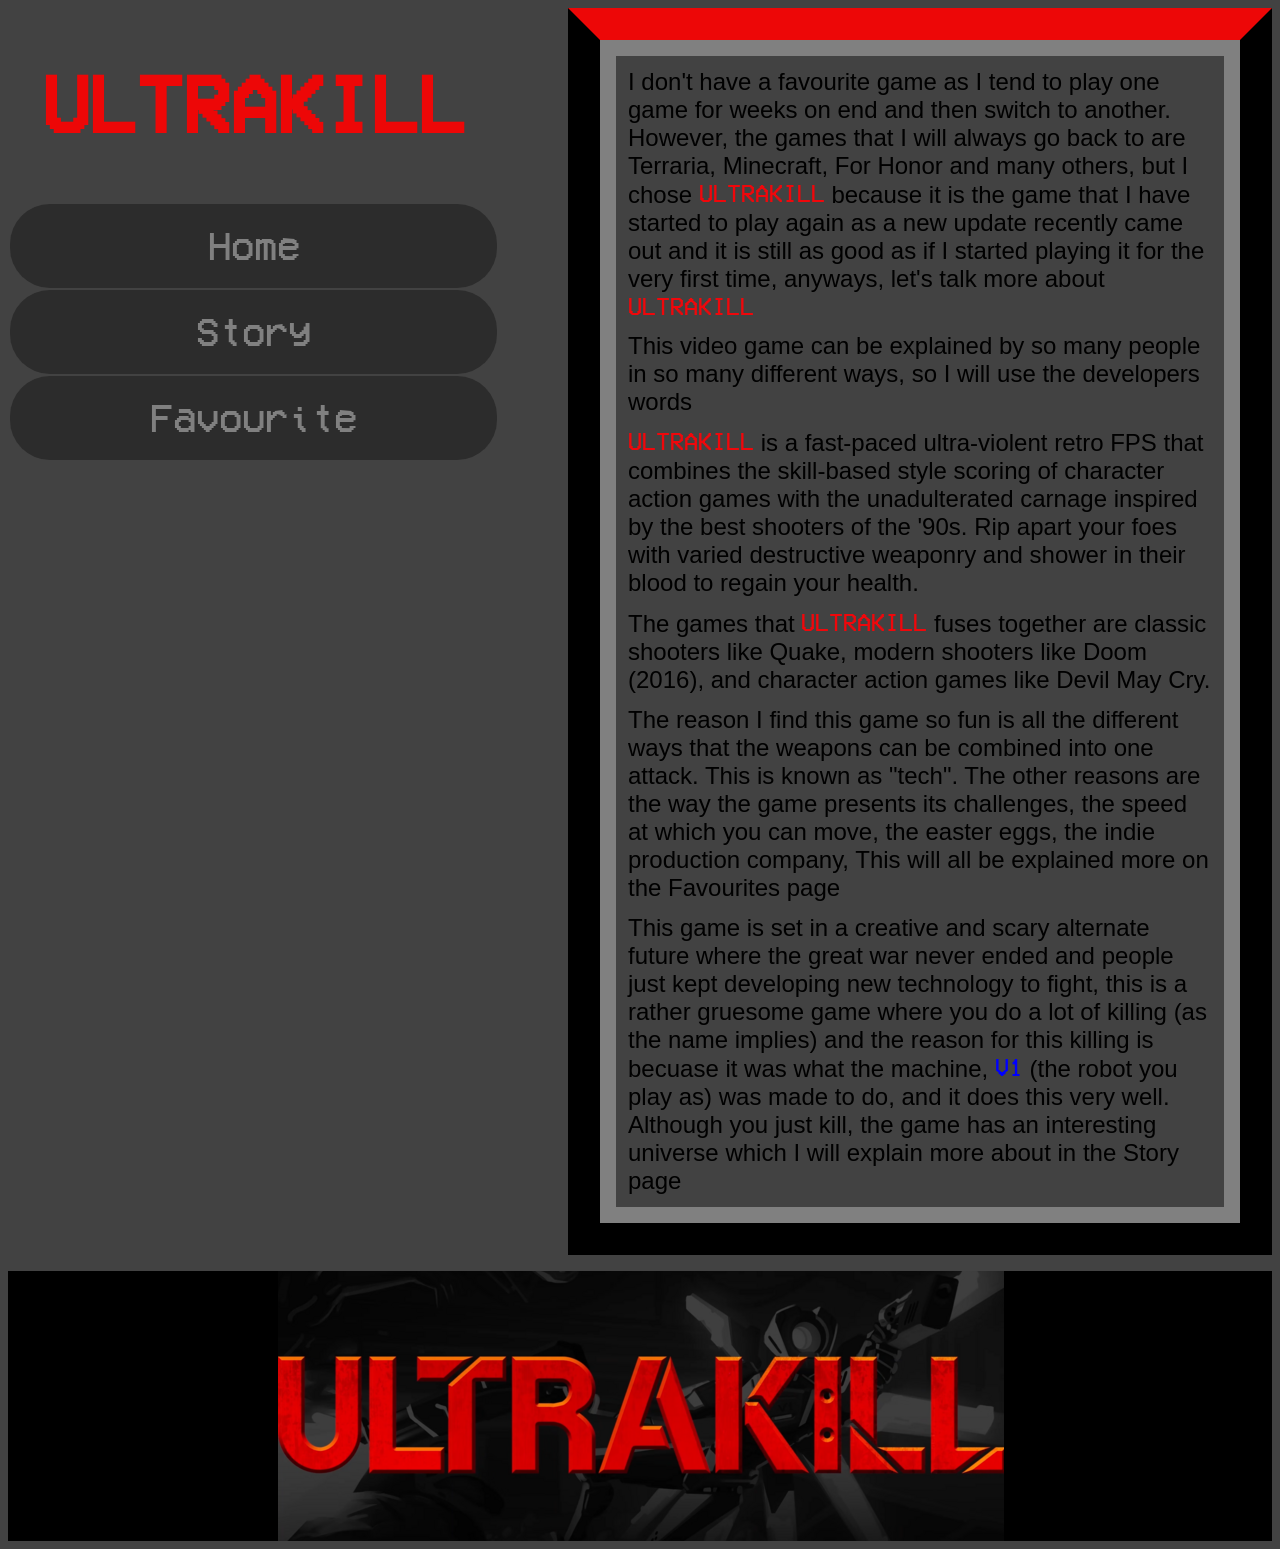
<file: index.html>
<html>
<title>
    Ultrakill-Home
</title>

<head>
    <link href="Styles/Stylesheet.css" rel="stylesheet" type="text/css">
</head>
<main>
    <div class="Structure">
        <header>
            <h1>ULTRAKILL</h1>
        </header>
        <nav>
            <table>
                <tr>
                    <td><a href="index.html">Home</a></td>
                </tr>
                <tr>
                    <td><a href="Story.html">Story</a></td>
                </tr>
                <tr>
                    <td><a href="Favourite.html">Favourite</a></td>
                </tr>
            </table>
        </nav>
    </div>

    <body>
        <div class="Border">
            <section>
                <p>I don't have a favourite game as I tend to play one game for weeks on end and then switch to another.
                    However, the games that I will always go back to are Terraria, Minecraft, For Honor and many others,
                    but
                    I chose <span class="Ultrakill">ULTRAKILL</span> because it is the game that I have started to
                    play
                    again as a new update recently
                    came out and it is still as good as if I started playing it for the very first time, anyways, let's talk more about <span class="Ultrakill">ULTRAKILL</span></p>
                <p>This video game can be explained by so many people in so many different ways, so I will use the
                    developers words</p>
                <p><span class="Ultrakill">ULTRAKILL</span> is a fast-paced ultra-violent retro FPS that combines the
                    skill-based style scoring of
                    character action games with the unadulterated carnage inspired by the best shooters of the '90s. Rip
                    apart your foes with varied destructive weaponry and shower in their blood to regain your health.
                </p>
                <p>The games that <span class="Ultrakill">ULTRAKILL</span> fuses together are classic shooters like
                    Quake,
                    modern shooters like Doom (2016),
                    and character action games like Devil May Cry.</p>
                <p>The reason I find this game so fun is all the different ways that the weapons can be combined into
                    one
                    attack. This is known as "tech". The other reasons are the way the game presents its challenges, the
                    speed at which you can move, the easter eggs, the indie production company, This will all be
                    explained
                    more on the Favourites page</p>
                <p>This game is set in a creative and scary alternate future where the great war never ended and people
                    just
                    kept developing new technology to fight, this is a rather gruesome game where you do a lot of
                    killing
                    (as the name implies) and the reason for this killing is becuase it was what the machine, <span
                        class="V1">V1</span> (the robot you
                    play as) was made to do, and it does this very well. Although you just kill, the game has an
                    interesting universe which I will explain more about in the Story page </p>
            </section>
        </div>
    </body>
</main>
<footer><img src="Images\ULTRAKILLtext.png"></footer>


</html>
</file>
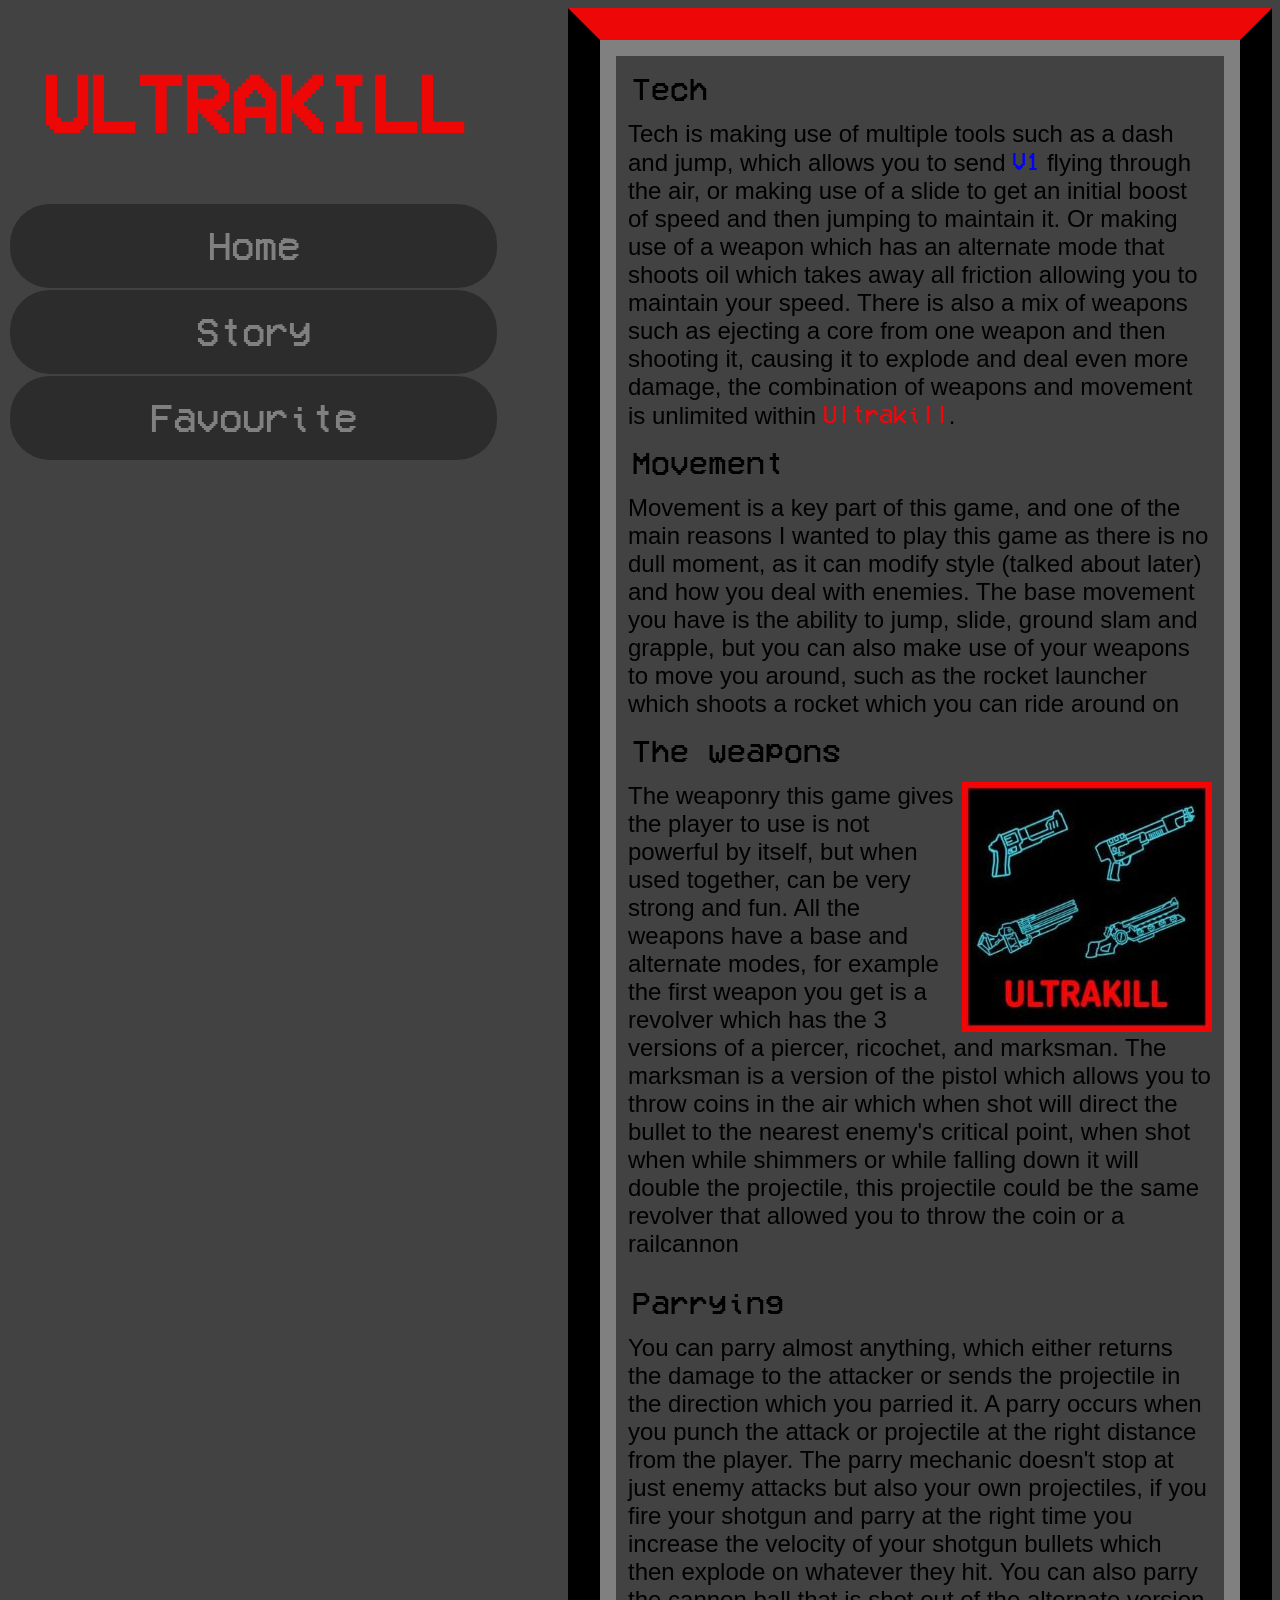
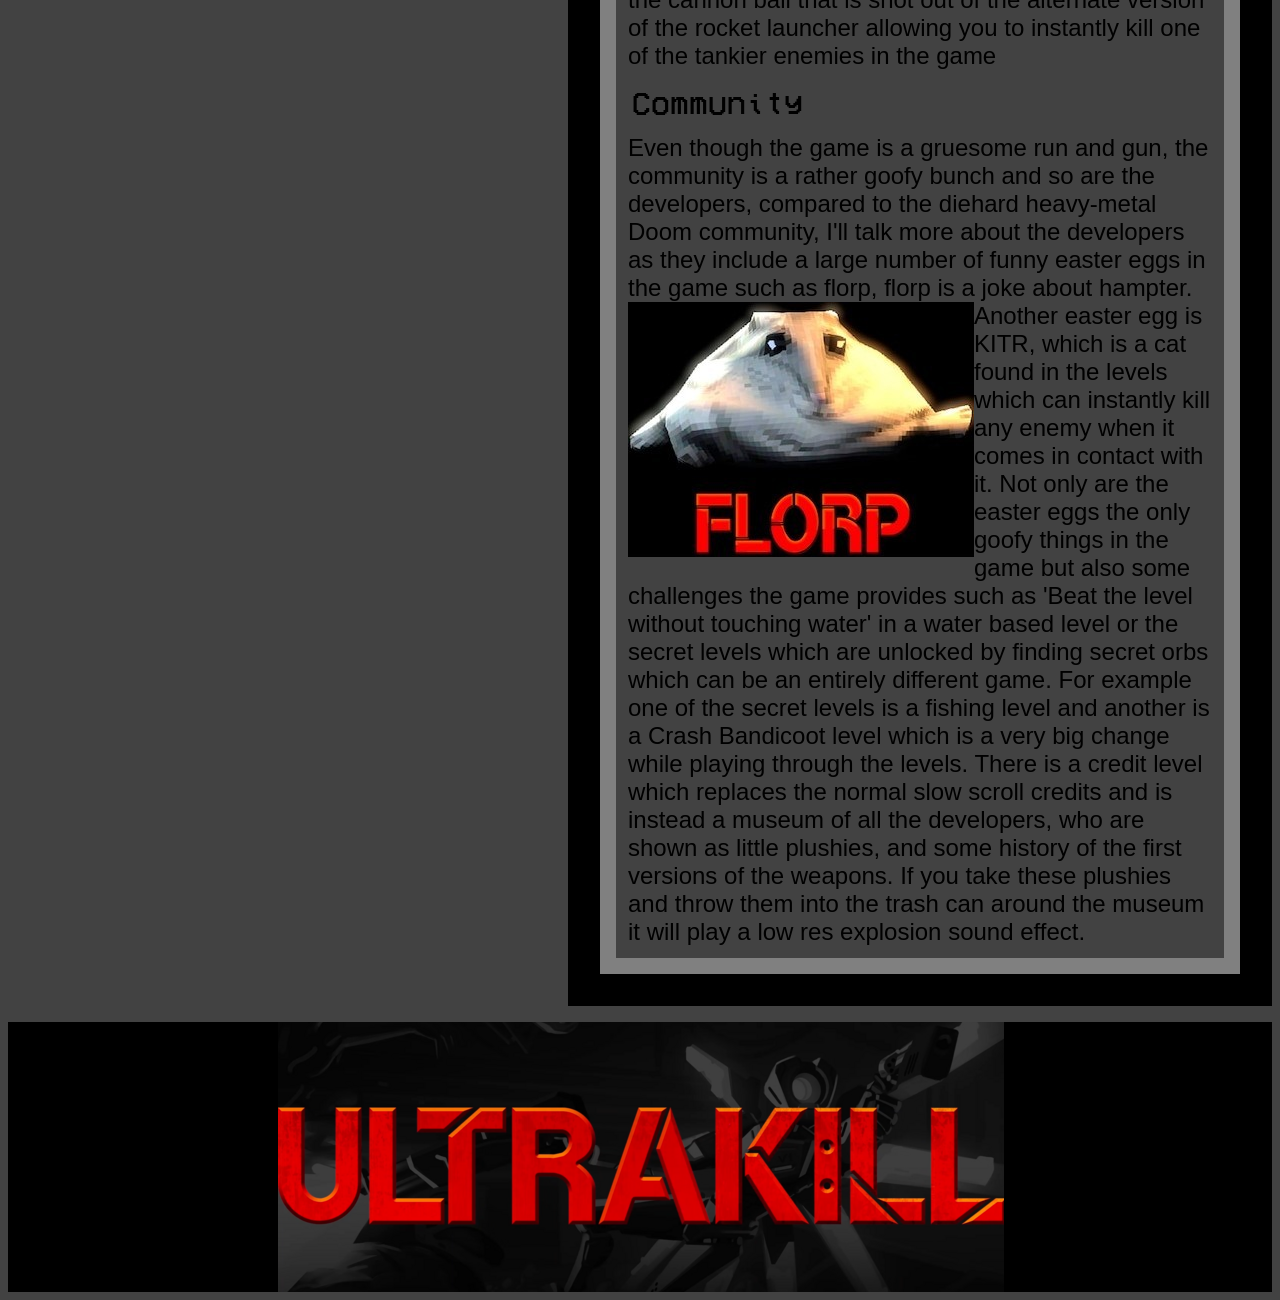
<file: Favourite.html>
<html>
<title>
    Ultrakill-Favourite
</title>

<head>
    <link href="Styles/Stylesheet.css" rel="stylesheet" type="text/css">
</head>
<main>
    <div class="Structure">
        <header>
            <h1>ULTRAKILL</h1>
        </header>
        <nav>
            <table>
                <tr>
                    <td><a href="index.html">Home</a></td>
                </tr>
                <tr>
                    <td><a href="Story.html">Story</a></td>
                </tr>
                <tr>
                    <td><a href="Favourite.html">Favourite</a></td>
                </tr>
            </table>
        </nav>
    </div>

    <body>
        <div class="Border">
            <section>
                <dt>Tech</dt>
                <dd>Tech is making use of multiple tools such as a dash and jump, which allows you to send <span
                        class="V1">V1</span> flying through the air, or making use of a slide to get an initial boost
                    of speed and then jumping to maintain it. Or making use of a weapon which has an alternate mode that
                    shoots oil which takes away all friction allowing you to maintain your speed. There is also a mix of
                    weapons such as ejecting a core from one weapon and then shooting it, causing it to explode and deal
                    even more damage, the combination of weapons and movement is unlimited within <span
                        class="Ultrakill">Ultrakill</span>.</dd>
                <dt>Movement</dt>
                <dd>Movement is a key part of this game, and one of the main reasons I wanted to play this game as there
                    is no dull moment, as it can modify style (talked about later) and how you deal with enemies. The
                    base movement you have is the ability to jump, slide, ground slam and grapple, but you can also make
                    use of your weapons to move you around, such as the rocket launcher which shoots a rocket which you
                    can ride around on </dd>
                <dt>The weapons</dt>
                <div class="ImageincR">
                    <dd> <img src="Images\Weapons.jpg" alt="A image of the different ULTRAKILL weapons">The weaponry
                        this game gives the player to use is not powerful by itself, but when used together,
                        can be very strong and fun. All the weapons have a base and alternate modes, for example
                        the
                        first weapon you get is a revolver which has the 3 versions of a piercer, ricochet, and
                        marksman.
                        The marksman is a version of the pistol which allows you to throw coins in the air which when
                        shot
                        will direct the bullet to the nearest enemy's critical point, when shot when while shimmers or
                        while falling
                        down it will double the projectile, this projectile could be the same revolver that allowed you
                        to
                        throw the coin or a railcannon </dd>
                </div>
                <dt>Parrying</dt>
                <dd>You can parry almost anything, which either returns the damage to the attacker or sends the
                    projectile in the direction which you parried it. A parry occurs when you punch the attack or
                    projectile at the right distance from the player. The parry mechanic doesn't stop at just enemy
                    attacks but also your own projectiles, if you fire your shotgun and parry at the right time you
                    increase the velocity of your shotgun bullets which then explode on whatever they hit. You can also
                    parry the cannon ball that is shot out of the alternate version of the rocket launcher allowing you to
                    instantly kill one of the tankier enemies in the game</dd>
                <dt>Community</dt>
                <div class="ImageincL">
                    <dd>Even though the game is a gruesome run and gun, the community is a rather goofy bunch and so are
                        the
                        developers, compared to the diehard heavy-metal Doom community, I'll talk more about the
                        developers as they include a large number of funny easter eggs in the game such as florp, <img
                            src="Images\Hampter.jpg" alt="A easter egg of a little squashed hamster">florp is a joke
                        about hampter.
                        Another easter egg is KITR, which is a cat found in the levels which can instantly kill any enemy
                        when it comes in contact with it. Not only are the easter eggs the only goofy things in the game but
                        also some challenges the game provides such as 'Beat the level without touching water' in a
                        water based level or the secret levels which are unlocked by finding secret orbs which can be an
                        entirely different game. For example one of the secret levels is a fishing level and another is a
                        Crash Bandicoot level which is a very big change while playing through the levels. There is a
                        credit level which replaces the normal slow scroll credits and is instead a museum of all the
                        developers, who are shown as little plushies, and some history of the first versions of the
                        weapons. If you take these plushies and throw them into the trash can around the museum it will
                        play a low res explosion sound effect.</dd>
                </div>
            </section>
        </div>
    </body>
</main>
<footer><img src="Images\ULTRAKILLtext.png"></footer>

</html>
</file>
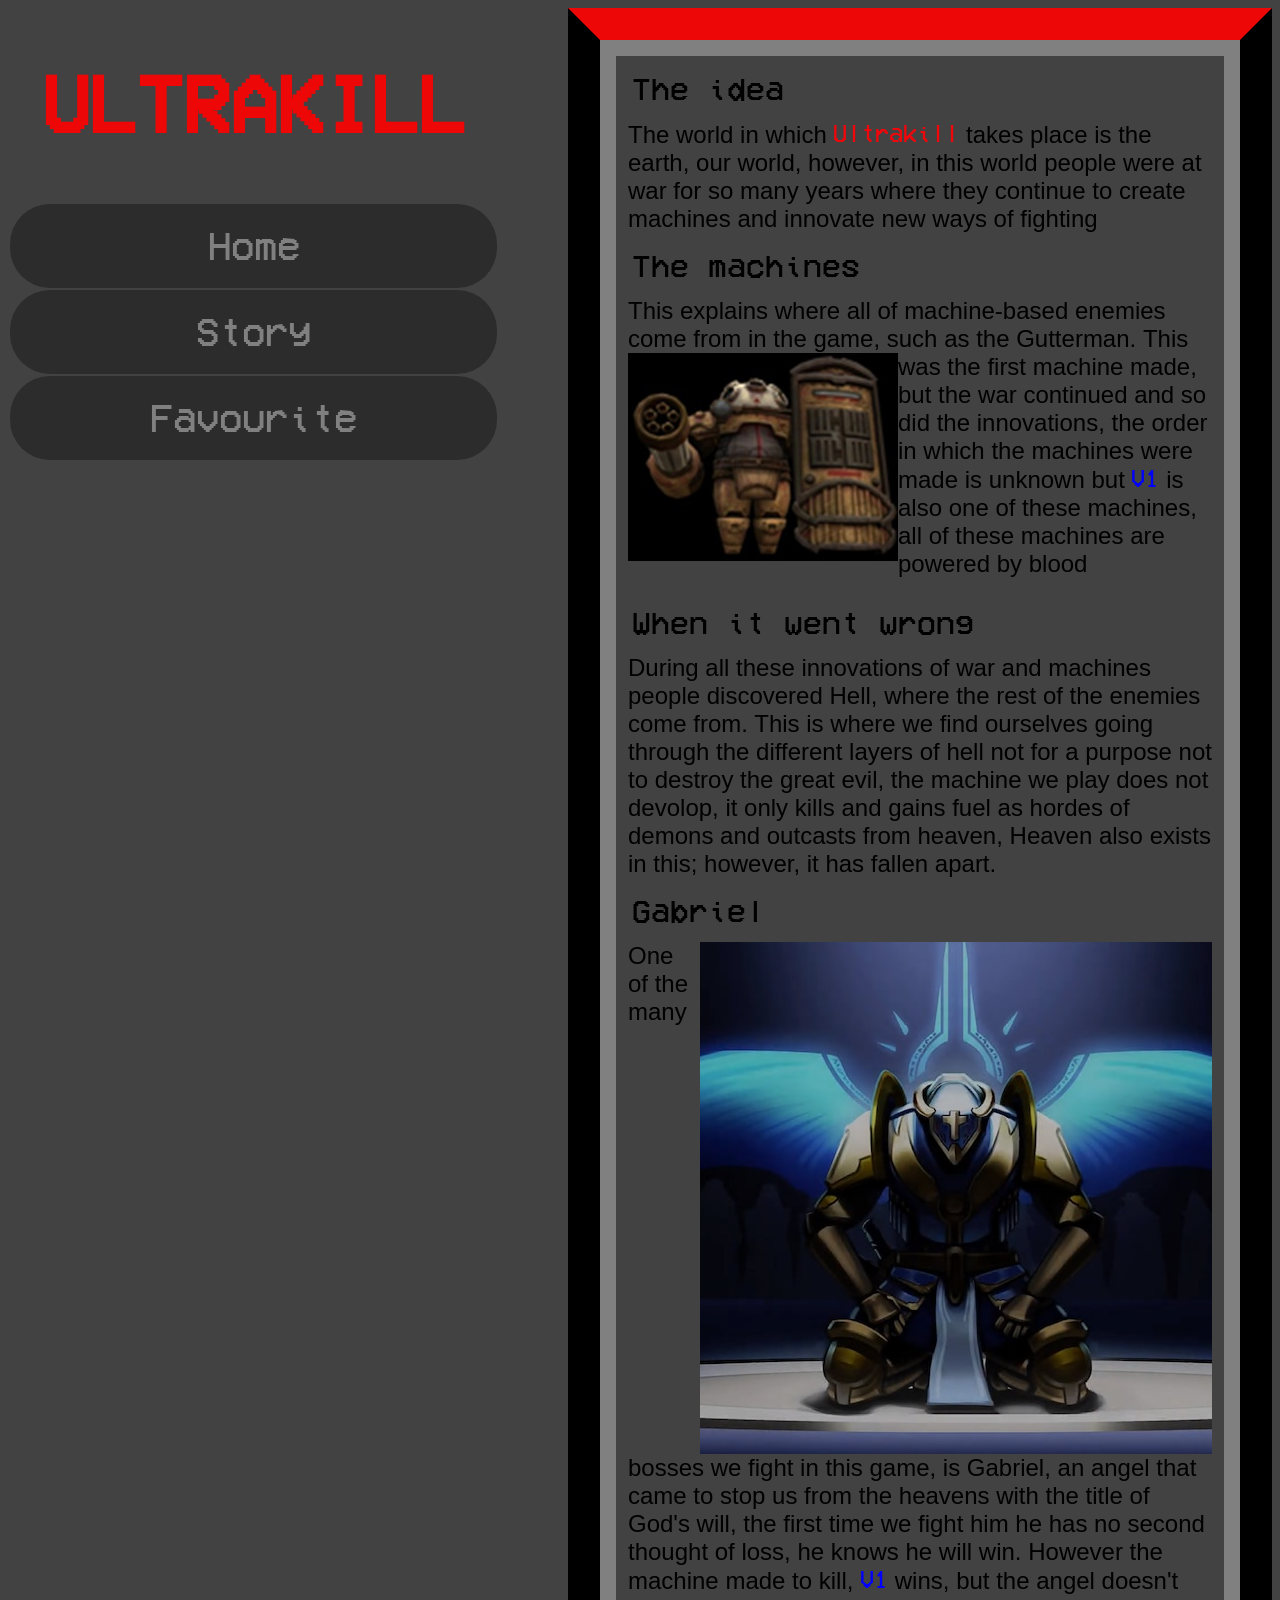
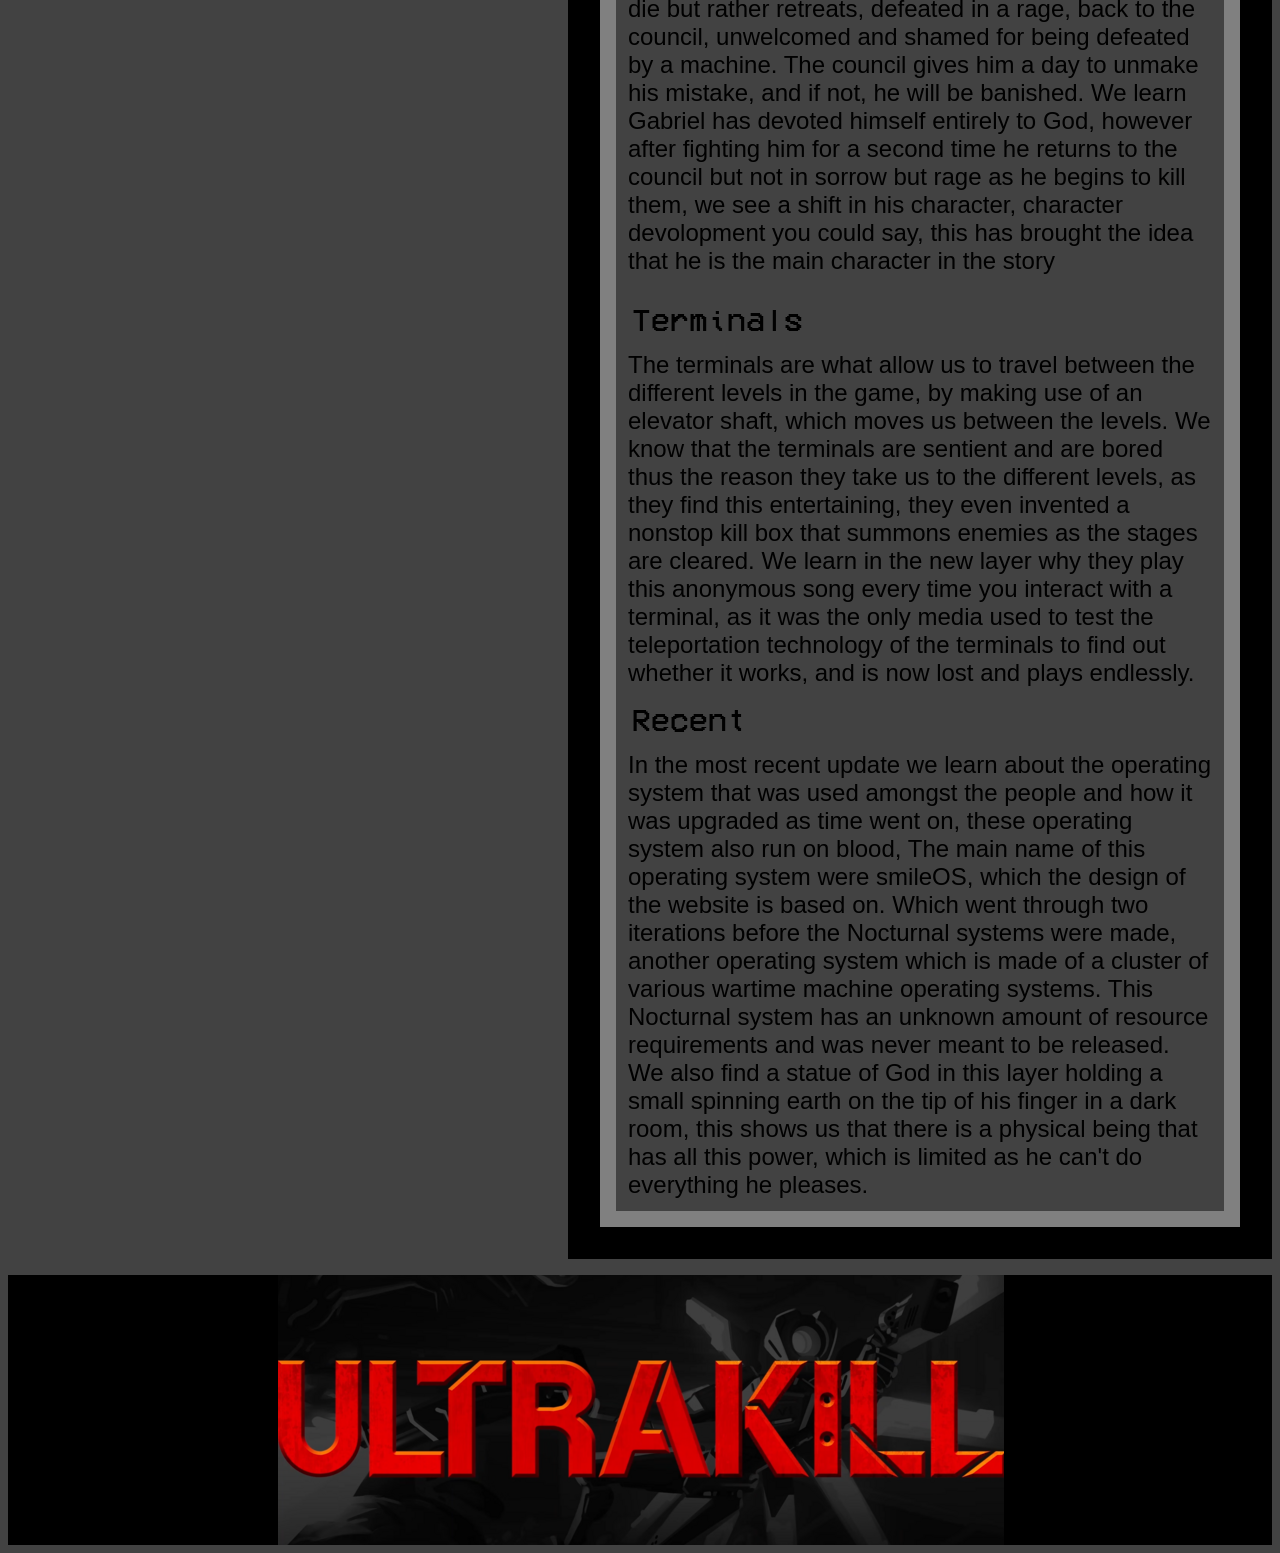
<file: Story.html>
<html>
<title>
    Ultrakill-Story
</title>
<head>
    <link href="Styles/Stylesheet.css" rel="stylesheet" type="text/css">
</head>
<main>
    <div class="Structure">
        <header>
            <h1>ULTRAKILL</h1>
        </header>
        <nav>
            <table>
                <tr>
                    <td><a href="index.html">Home</a></td>
                </tr>
                <tr>
                    <td><a href="Story.html">Story</a></td>
                </tr>
                <tr>
                    <td><a href="Favourite.html">Favourite</a></td>
                </tr>
            </table>
        </nav>
    </div>
    <body>
        <div class="Border">
            <section>
                <dt>The idea</dt>
                <dd>The world in which <span class="Ultrakill">Ultrakill</span> takes place is the earth, our world,
                    however, 
                    in this world people were at war for so many years where they continue to create machines and innovate
                    new
                    ways of fighting</dd>
                <dt>The machines</dt>
                <div class="ImageincL">
                    <dd>This explains where all of machine-based enemies come from in the game, such as the
                        Gutterman. <img src="Images\Gutterman.jpeg"
                            alt="Image of a machine with a machinegun and giant shield">This was the first machine made,
                        but
                        the war continued and so did the innovations, the
                        order in which the machines were made is unknown but <span class="V1">V1</span> is also one of
                        these
                        machines, all of these machines are powered by blood</dd>
                </div>
                <dt>When it went wrong</dt>
                <dd>During all these innovations of war and machines people discovered Hell, where the rest of the
                    enemies
                    come from. This is where we find ourselves going through the different layers of hell not for a
                    purpose
                    not to destroy the great evil, the machine we play does not devolop, it only kills and gains fuel
                    as
                    hordes of demons and outcasts from heaven, Heaven also exists in this; however, it has fallen apart.
                </dd>
                <dt>Gabriel</dt>
                <div class="ImageincR">
                    <dd><img src="Images\Gabriel.jpg" alt="Gabriel on his knees before the council">One of the many
                        bosses we fight in this game, is Gabriel, an angel that came to stop us from the
                        heavens with the title of God's will, the first time we fight him he has no second thought of
                        loss, he knows he will win. However the machine made to kill, <span class="V1">V1</span> wins,
                        but the
                        angel doesn't die but rather retreats, defeated in a rage, back to the council, unwelcomed and
                        shamed for being defeated by a machine. The council gives him a day to unmake his
                        mistake, and if not,
                        he will be banished. We learn Gabriel has devoted himself entirely to God, however after fighting him
                        for a
                        second time he returns to the council but not in sorrow but rage as he begins to kill them, we
                        see a shift
                        in his character, character devolopment you could say, this has brought the idea that he is the
                        main character in the story </dd><br>
                </div>
                <dt>Terminals</dt>
                <dd>The terminals are what allow us to travel between the different levels in the game, by making use
                    of an elevator shaft, which moves us between the levels. We know that the terminals are sentient and
                    are bored thus the reason they take us to the different levels, as they find this entertaining, they
                    even invented a nonstop kill box that summons enemies as the stages are cleared. We learn in the new
                    layer why they play this anonymous song every time you interact with a terminal, as it was the only
                    media used to test the teleportation technology of the terminals to find out whether it works, and is now
                    lost and plays endlessly.</dd>
                <dt>Recent</dt>
                <dd>In the most recent update we learn about the operating system that was used amongst the people and how it
                    was upgraded as time went on, these operating system also run on blood, The main name of this operating system
                    were smileOS, which the design of the website is based on. Which went through two iterations before
                    the Nocturnal systems were made, another operating system which is made of a cluster of various wartime
                    machine operating systems. This Nocturnal system has an unknown amount of resource requirements and
                    was never meant to be released. <br> We also find a statue of God in this layer holding a small
                    spinning earth on the tip of his finger in a dark room, this shows us that there is a physical being that
                    has all this power, which is limited as he can't do everything he pleases. </dd>
            </section>
        </div>
    </body>
</main>
<footer><img src="Images\ULTRAKILLtext.png"></footer>
</html>
</file>
<file: Styles/Stylesheet.css>
@font-face {
    font-family: "VCR";
    src: url("../Fonts/VCR_OSD_MONO_1.001.ttf") format("truetype");
    font-weight: normal;
    font-style: normal;
}

* {
    font-family: "VCR", monospace;
    background-color: #424242;
}

.Structure {
    flex: 30%;
    align-content: center;
    position: fixed;
}

.Structure header {
    color: #ed0707;
    font-size: 2.5em;
    text-align: center;
}

footer {
    margin: 1em 0 0 0;
    background-color: black;
    width: 100%;
    text-align: center;
    position: sticky bottom;
    bottom: 0;
}

.Structure table {
    background-color: #424242;
    margin: 0.7em auto;
}

.Structure td {
    background-color: #2c2c2c;
    padding: 0.5em 3.5em;
    border-radius: 1em;
    text-align: center;
    font-size: 2.5em;
}

.Structure td a {
    background-color: inherit;
    text-decoration: none;
    color: grey;
}

.Structure td:hover {
    background-color: #4b4a4a;
    text-decoration: none;
    color: grey;
}

main {
    display: flex;
    flex-wrap: wrap;
}

body {
    position: right;
}

.Border{
    border: solid black 2em;
    border-top-color: #ed0707;
    flex:60%;
    margin-left: 35em;
}
section {
    position: inherit;
    flex: 60%;
    border: solid grey 1em;
}

p, dt, dd {
    font-family: Arial;
    font-size: 1.5em;
    margin: 0.5em;
}
dt {
    font-size: 2em;
    font-family: VCR;
    margin-bottom: 0;
}

.Ultrakill {
    font-family: VCR;
    color: #f0070b;
}

.V1 {
    font-family: VCR;
    color: blue;
}

.ImageincL {
    display: flex;
}
.ImageincL img{
    display: flex;
    margin: 0;
    float:left;
}
.ImageincR {
    display: flex;
}
.ImageincR img{
    display: flex;
    margin: 0;
    float:Right;
}

@media (max-width: 800px) {
    .Structure {
        display: flex;
        position: relative;
    }

    .Structure header {
        color: #ed0707;
        font-size: 2em;
        text-align: center;
        flex: 50%;
    }

    .Structure table {
        color: #ed0707;
        font-size: 0.5em;
        text-align: center;
    }

    footer img {
        display: none;
    }

    .Border{
        margin: auto;
    }
    
    .ImageincL img, .ImageincR img{
        display: none;
    }

}

@media print {
    * {
        background-color: white;
    }
        .Structure {
        display: flex;
        position: relative;
    }

    .Border{
        border: none;
        margin: auto;
    }
    nav {
        display: none;
    }

    header {
        margin: 5px;
        color: black;
    }

    footer img {
        background-color: white;
        display: none;
    }

    section {
        border: solid thin;
        border-spacing: 0.5em;
    }

    p {
        margin: 0.5em;
    }


}
</file>
